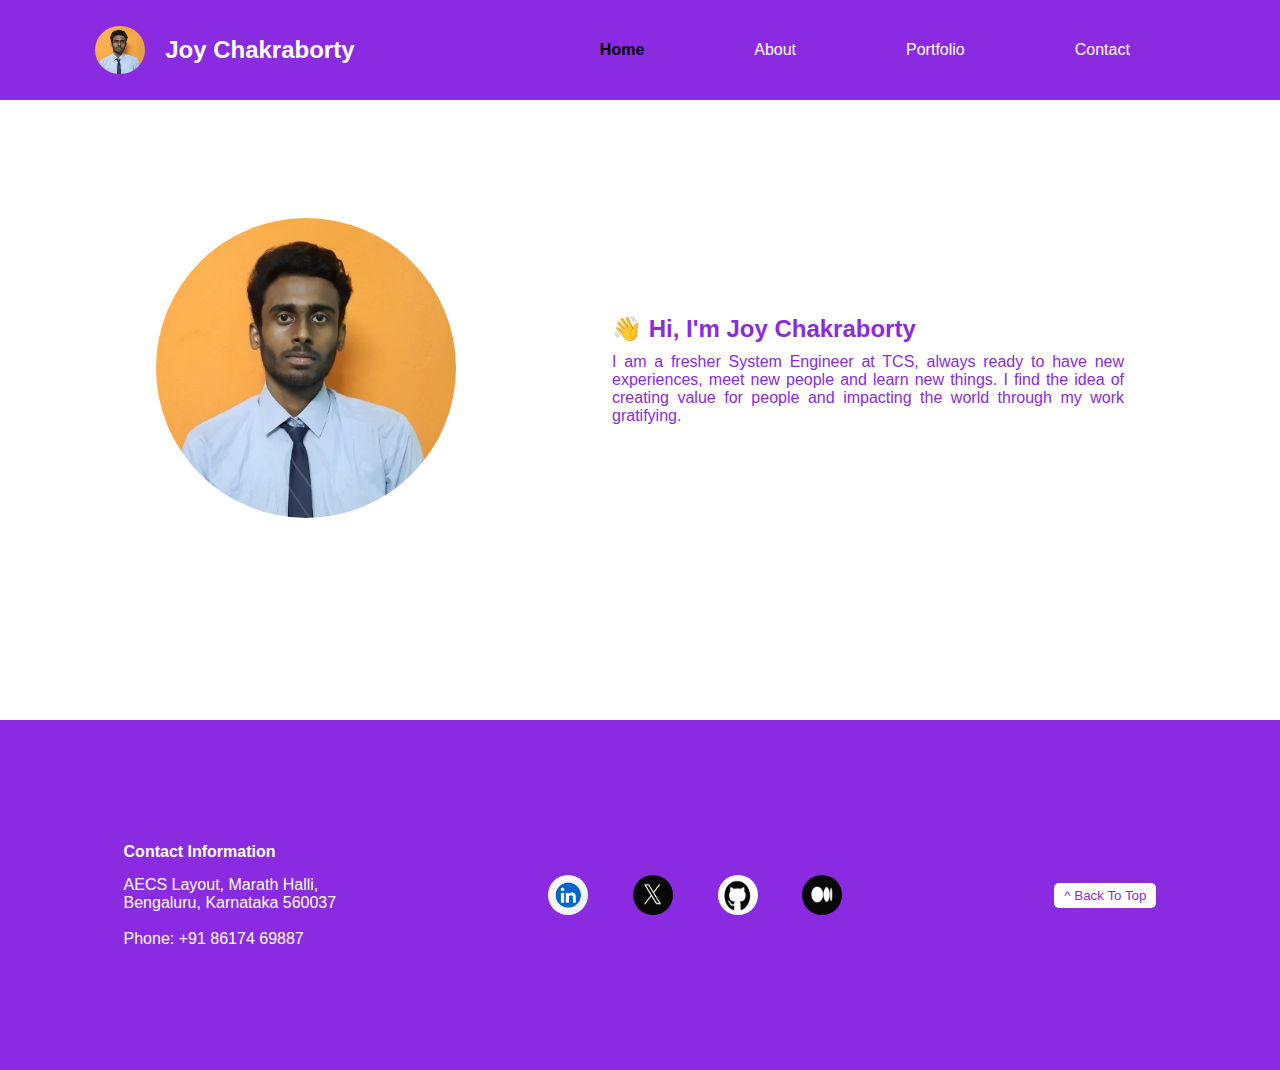
<file: index.html>
<!DOCTYPE html>
<html lang="en">
<head>
    <meta charset="UTF-8">
    <meta name="viewport" content="width=device-width, initial-scale=1.0">
    <title>Joy Chakraborty | Home</title>
    <link rel="stylesheet" href="index.css">
    <link rel="stylesheet" href="./css/indexStyle.css">
</head>
<body>
  
    <!-- navbar -->
     <nav class="navabr">
        <div class="navbarLeft">
           <img class="navbarLeftImg" src="./assets/yesiamjc.jpg" alt="Joy Chakraborty Image">
           <h2 class="navbarLeftName">Joy Chakraborty</h2>
        </div>
<div class="navbarRight">
    <a class="navbarRightListLink" href="index.html"><li class="navbarRightList">Home</li></a>
    <a class="navbarRightListLink" href="./pages/about.html"><li class="navbarRightList">About</li></a>
    <a class="navbarRightListLink" href="./pages/portfolio.html"><li class="navbarRightList">Portfolio</li></a>
    <a class="navbarRightListLink" href="./pages/contact.html"><li class="navbarRightList">Contact</li></a>
</div>
<button class="hamburgerBtn">☰</button>
     </nav>

     <div class="hamburgerMenu">
      <button class="closeBtn">✖</button>
      <a class="navbarRightListLink" href="index.html"><li class="navbarRightList">Home</li></a>
      <a class="navbarRightListLink" href="./pages/about.html"><li class="navbarRightList">About</li></a>
      <a class="navbarRightListLink" href="./pages/portfolio.html"><li class="navbarRightList">Portfolio</li></a>
      <a class="navbarRightListLink" href="./pages/contact.html"><li class="navbarRightList">Contact</li></a>
  </div>

     <!-- hero -->

     <div class="heroSection">
      <div class="heroSectionLeft">
        <img class="heroSectionLeftImg" src="./assets/yesiamjc.jpg" alt="Joy Chakraborty">
      </div>
      <div class="heroSectionRight">
        <h2 class="heroSectionRightHeading">👋 Hi, I'm Joy Chakraborty</h2>
        <p class="heroSectionRightPara">
          I am a fresher System Engineer at TCS, always ready to have new experiences, meet new people and learn new things. I find the idea of creating value for people and impacting the world through my work gratifying.
        </p>
      </div>
     </div> 

     <!-- footer -->
     <footer class="footer">
      <div class="footerLeft">
        <h4 class="footerLeftHeading">Contact Information</h4>
        <p class="footerLeftPara">AECS Layout, Marath Halli, <br>Bengaluru, Karnataka 560037 <br> <br>Phone: +91 86174 69887
        </p>
      </div>
      <div class="footerMiddle">
        <img class="footerMiddleImg" src="./assets/linkedin.png" alt="linkedin">
        <img class="footerMiddleImg" src="./assets/x.png" alt="x">
        <img class="footerMiddleImg" src="./assets/github.png" alt="github">
        <img class="footerMiddleImg" src="./assets/medium.png" alt="medium">
      </div>
      <div class="footerRight">
        <button class="footerRightBtn">^ Back To Top</button>
      </div>
    </footer>
      <script src="index.js"></script>
</body>
</html>
</file>
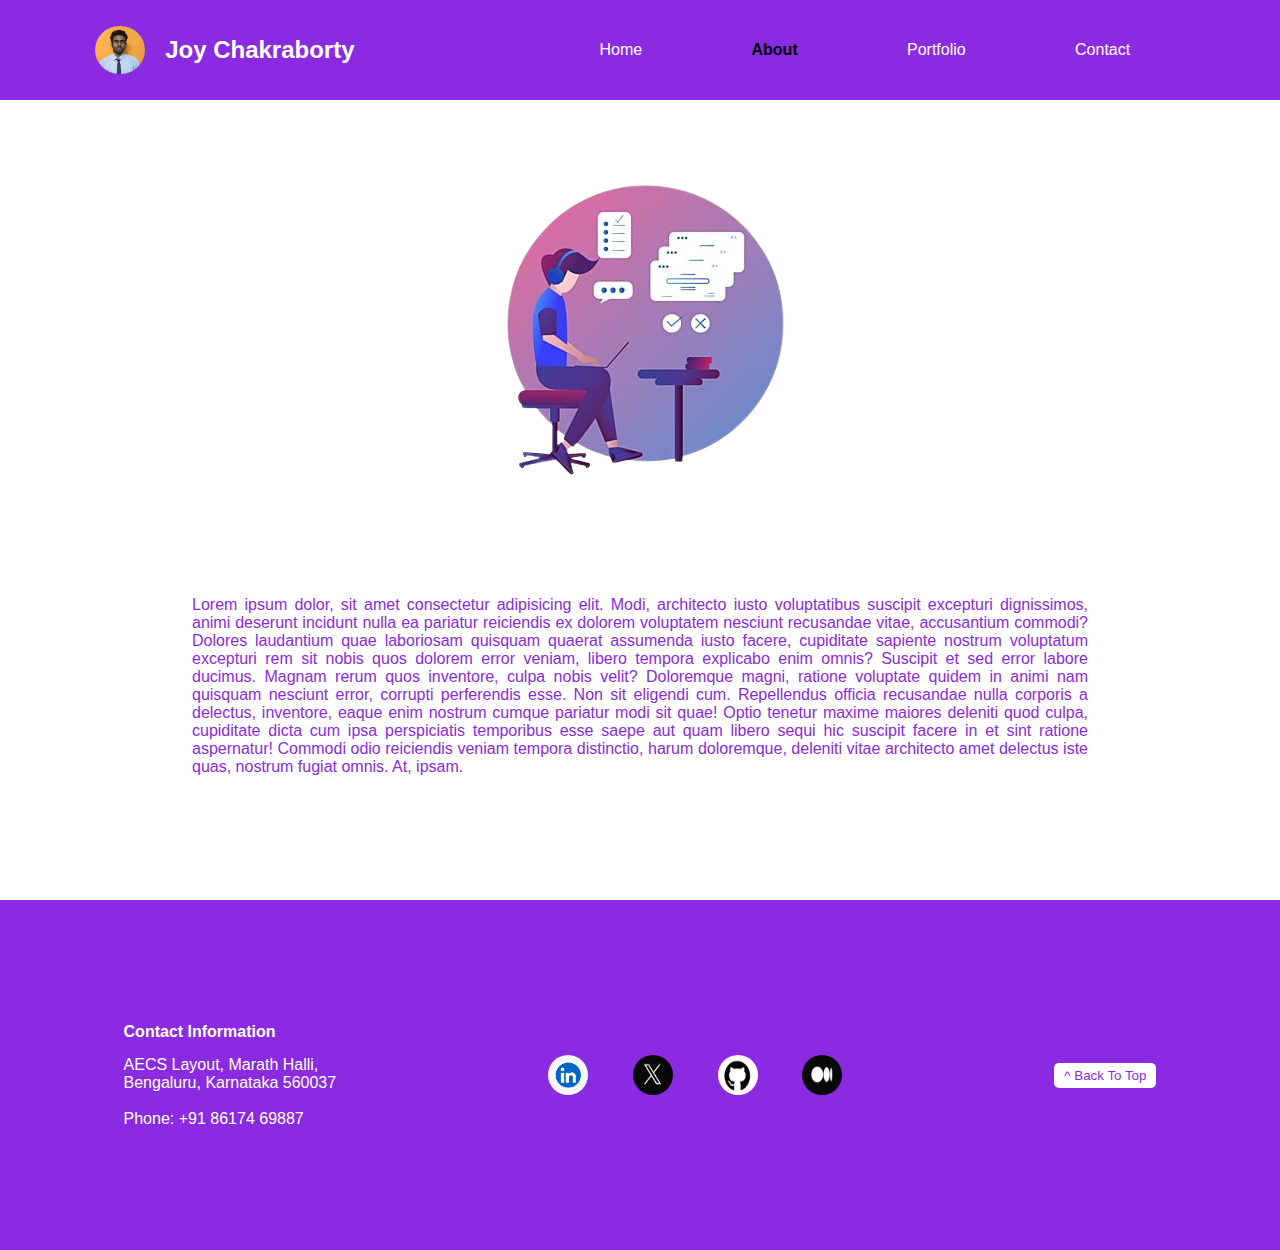
<file: pages/about.html>
<!DOCTYPE html>
<html lang="en">
<head>
    <meta charset="UTF-8">
    <meta name="viewport" content="width=device-width, initial-scale=1.0">
    <title>Joy Chakraborty | About</title>
    <link rel="stylesheet" href="../index.css">
    <link rel="stylesheet" href="../css/about.css">
</head>
<body>
    <!-- navbar -->
    <nav class="navabr">
      <div class="navbarLeft">
        <img
          class="navbarLeftImg"
          src="../assets/yesiamjc.jpg"
          alt="Joy Chakraborty Image"
        />
        <h2 class="navbarLeftName">Joy Chakraborty</h2>
      </div>
      <div class="navbarRight">
        <a class="navbarRightListLink" href="../index.html"
          ><li class="navbarRightList">Home</li></a
        >
        <a class="navbarRightListLink" href="about.html"
          ><li class="navbarRightList">About</li></a
        >
        <a class="navbarRightListLink" href="portfolio.html"
          ><li class="navbarRightList">Portfolio</li></a
        >
        <a class="navbarRightListLink" href="contact.html"
          ><li class="navbarRightList">Contact</li></a
        >
      </div>
      <button class="hamburgerBtn">☰</button>
    </nav>

    <div class="hamburgerMenu">
      <button class="closeBtn">✖</button>
      <a class="navbarRightListLink" href="../index.html"
        ><li class="navbarRightList">Home</li></a
      >
      <a class="navbarRightListLink" href="about.html"
        ><li class="navbarRightList">About</li></a
      >
      <a class="navbarRightListLink" href="portfolio.html"
        ><li class="navbarRightList">Portfolio</li></a
      >
      <a class="navbarRightListLink" href="contact.html"
        ><li class="navbarRightList">Contact</li></a
      >
    </div>

     <!-- hero -->

     <div class="heroSection">
      <div class="heroSectionTop">
        <img src="../assets/coder.png" alt="coder" class="heroSectionTopImg">
      </div>
      <div class="heroSectionBottom">
        <p class="heroSectionBottomPara">
          Lorem ipsum dolor, sit amet consectetur adipisicing elit. Modi, architecto iusto voluptatibus suscipit excepturi dignissimos, animi deserunt incidunt nulla ea pariatur reiciendis ex dolorem voluptatem nesciunt recusandae vitae, accusantium commodi? Dolores laudantium quae laboriosam quisquam quaerat assumenda iusto facere, cupiditate sapiente nostrum voluptatum excepturi rem sit nobis quos dolorem error veniam, libero tempora explicabo enim omnis? Suscipit et sed error labore ducimus. Magnam rerum quos inventore, culpa nobis velit? Doloremque magni, ratione voluptate quidem in animi nam quisquam nesciunt error, corrupti perferendis esse. Non sit eligendi cum. Repellendus officia recusandae nulla corporis a delectus, inventore, eaque enim nostrum cumque pariatur modi sit quae! Optio tenetur maxime maiores deleniti quod culpa, cupiditate dicta cum ipsa perspiciatis temporibus esse saepe aut quam libero sequi hic suscipit facere in et sint ratione aspernatur! Commodi odio reiciendis veniam tempora distinctio, harum doloremque, deleniti vitae architecto amet delectus iste quas, nostrum fugiat omnis. At, ipsam.
        </p>
      </div>
     </div>

     <!-- footer -->
     <footer class="footer">
      <div class="footerLeft">
        <h4 class="footerLeftHeading">Contact Information</h4>
        <p class="footerLeftPara">AECS Layout, Marath Halli, <br>Bengaluru, Karnataka 560037 <br> <br>Phone: +91 86174 69887
        </p>
      </div>
      <div class="footerMiddle">
        <img class="footerMiddleImg" src="../assets/linkedin.png" alt="linkedin">
        <img class="footerMiddleImg" src="../assets/x.png" alt="x">
        <img class="footerMiddleImg" src="../assets/github.png" alt="github">
        <img class="footerMiddleImg" src="../assets/medium.png" alt="medium">
      </div>
      <div class="footerRight">
        <button class="footerRightBtn">^ Back To Top</button>
      </div>
    </footer>
      <script src="../index.js"></script>
</body>
</html>
</file>
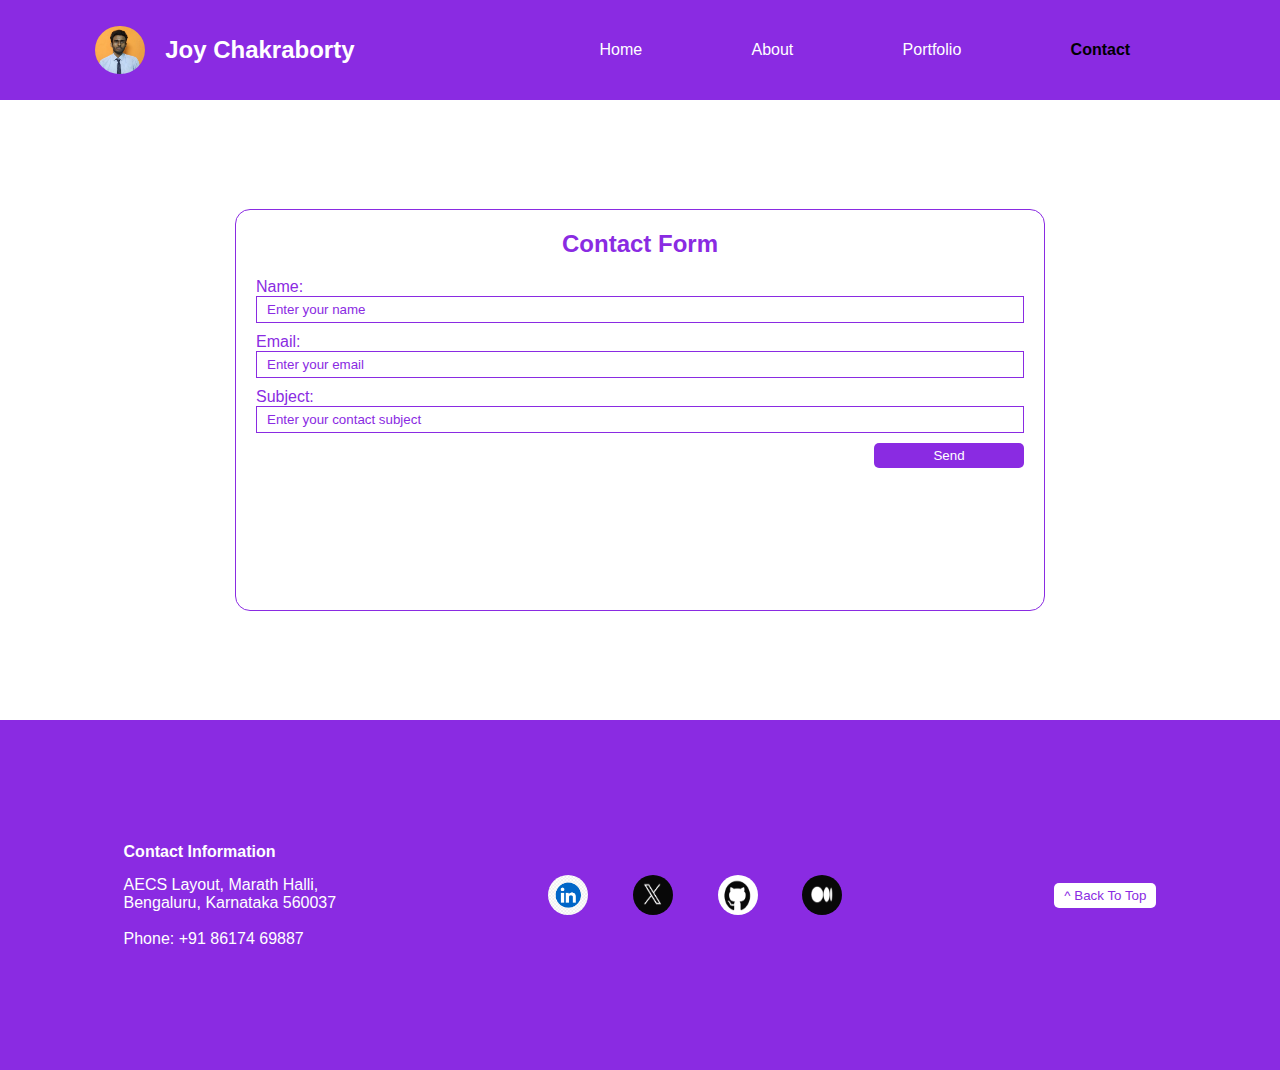
<file: pages/contact.html>
<!DOCTYPE html>
<html lang="en">
<head>
    <meta charset="UTF-8">
    <meta name="viewport" content="width=device-width, initial-scale=1.0">
    <title>Joy Chakraborty | Contact</title>
    <link rel="stylesheet" href="../index.css">
    <link rel="stylesheet" href="../css/contact.css">
</head>
<body>
    <!-- navbar -->
    <nav class="navabr">
      <div class="navbarLeft">
        <img
          class="navbarLeftImg"
          src="../assets/yesiamjc.jpg"
          alt="Joy Chakraborty Image"
        />
        <h2 class="navbarLeftName">Joy Chakraborty</h2>
      </div>
      <div class="navbarRight">
        <a class="navbarRightListLink" href="../index.html"
          ><li class="navbarRightList">Home</li></a
        >
        <a class="navbarRightListLink" href="about.html"
          ><li class="navbarRightList">About</li></a
        >
        <a class="navbarRightListLink" href="portfolio.html"
          ><li class="navbarRightList">Portfolio</li></a
        >
        <a class="navbarRightListLink" href="contact.html"
          ><li class="navbarRightList">Contact</li></a
        >
      </div>
      <button class="hamburgerBtn">☰</button>
    </nav>

    <div class="hamburgerMenu">
      <button class="closeBtn">✖</button>
      <a class="navbarRightListLink" href="../index.html"
        ><li class="navbarRightList">Home</li></a
      >
      <a class="navbarRightListLink" href="about.html"
        ><li class="navbarRightList">About</li></a
      >
      <a class="navbarRightListLink" href="portfolio.html"
        ><li class="navbarRightList">Portfolio</li></a
      >
      <a class="navbarRightListLink" href="contact.html"
        ><li class="navbarRightList">Contact</li></a
      >
    </div>

     <!-- hero -->

     <div class="heroSection">
      <form action="" class="heroSectionForm">
        <h2 class="heroSectionFormHeading">Contact Form</h2>
        <label class="inputLabel">Name: </label>
        <input type="text" class="inputHero" placeholder="Enter your name">
        <label class="inputLabel">Email: </label>
        <input type="email" class="inputHero" placeholder="Enter your email">
        <label class="inputLabel">Subject: </label>
        <input type="text" class="inputHero" placeholder="Enter your contact subject">
        <button class="inputButton">Send</button>
      </form>
     </div>

     <!-- footer -->
     <footer class="footer">
      <div class="footerLeft">
        <h4 class="footerLeftHeading">Contact Information</h4>
        <p class="footerLeftPara">AECS Layout, Marath Halli, <br>Bengaluru, Karnataka 560037 <br> <br>Phone: +91 86174 69887
        </p>
      </div>
      <div class="footerMiddle">
        <img class="footerMiddleImg" src="../assets/linkedin.png" alt="linkedin">
        <img class="footerMiddleImg" src="../assets/x.png" alt="x">
        <img class="footerMiddleImg" src="../assets/github.png" alt="github">
        <img class="footerMiddleImg" src="../assets/medium.png" alt="medium">
      </div>
      <div class="footerRight">
        <button class="footerRightBtn">^ Back To Top</button>
      </div>
    </footer>
      <script src="../index.js"></script>
</body>
</html>
</file>
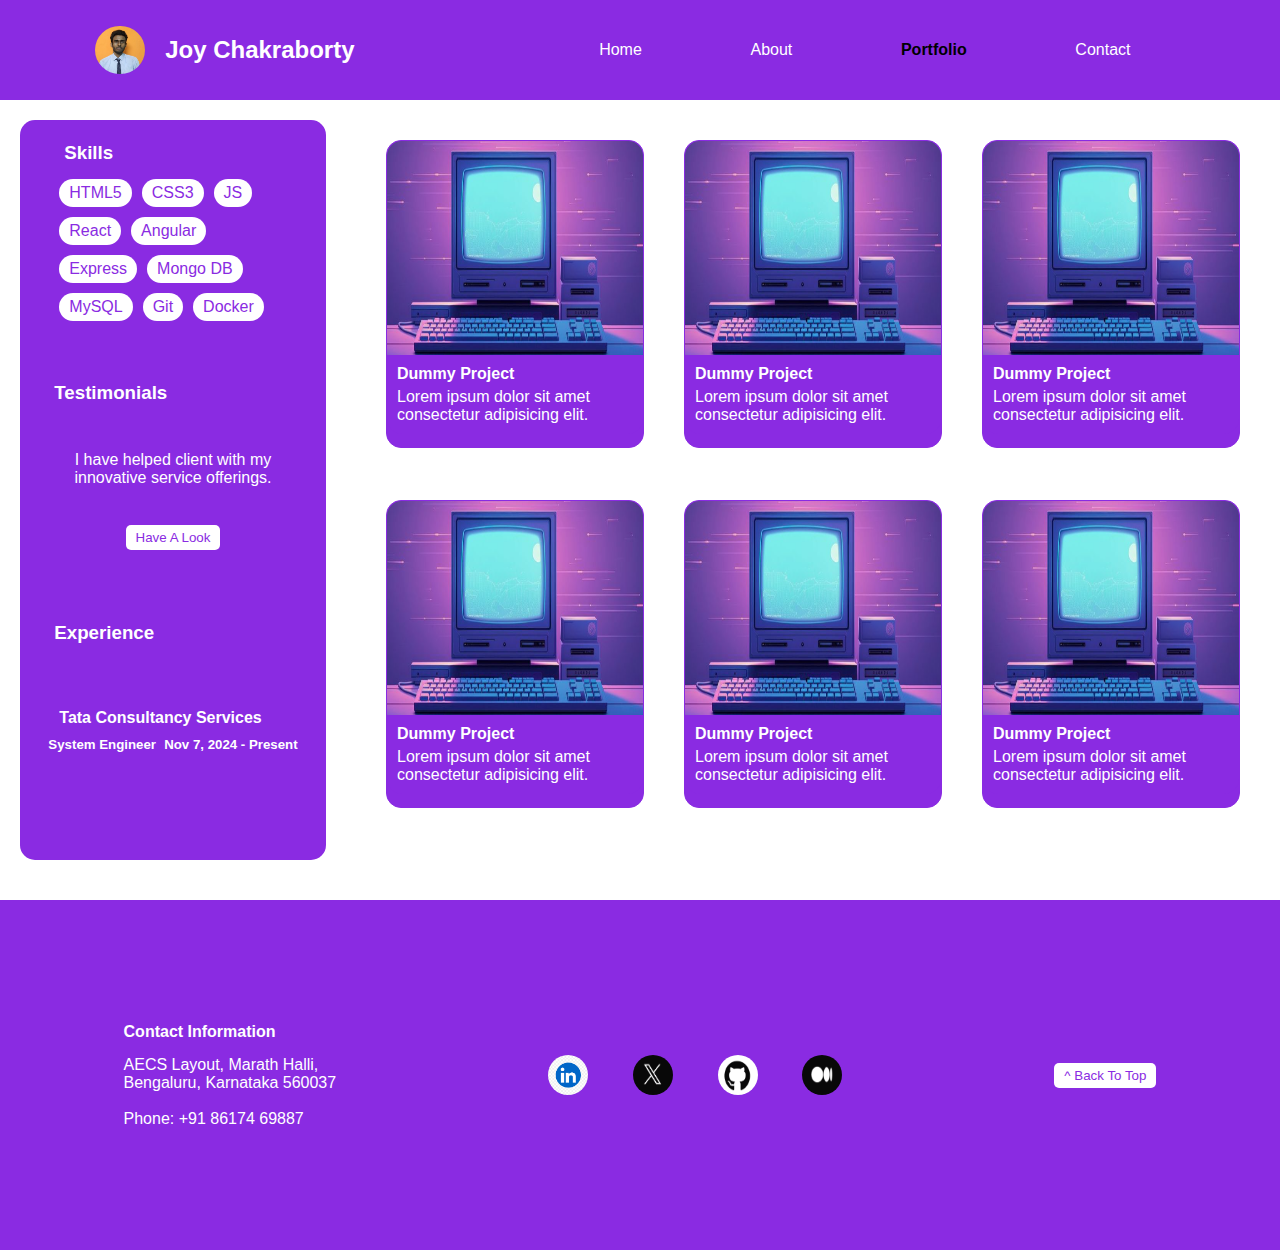
<file: pages/portfolio.html>
<!DOCTYPE html>
<html lang="en">
  <head>
    <meta charset="UTF-8" />
    <meta name="viewport" content="width=device-width, initial-scale=1.0" />
    <title>Joy Chakraborty | Portfolio</title>
    <link rel="stylesheet" href="../index.css" />
    <link rel="stylesheet" href="../css/portfolio.css" />
  </head>
  <body>
    <!-- navbar -->
    <nav class="navabr">
      <div class="navbarLeft">
        <img
          class="navbarLeftImg"
          src="../assets/yesiamjc.jpg"
          alt="Joy Chakraborty Image"
        />
        <h2 class="navbarLeftName">Joy Chakraborty</h2>
      </div>
      <div class="navbarRight">
        <a class="navbarRightListLink" href="../index.html"
          ><li class="navbarRightList">Home</li></a
        >
        <a class="navbarRightListLink" href="about.html"
          ><li class="navbarRightList">About</li></a
        >
        <a class="navbarRightListLink" href="portfolio.html"
          ><li class="navbarRightList">Portfolio</li></a
        >
        <a class="navbarRightListLink" href="contact.html"
          ><li class="navbarRightList">Contact</li></a
        >
      </div>
      <button class="hamburgerBtn">☰</button>
    </nav>

    <div class="hamburgerMenu">
      <button class="closeBtn">✖</button>
      <a class="navbarRightListLink" href="../index.html"
        ><li class="navbarRightList">Home</li></a
      >
      <a class="navbarRightListLink" href="about.html"
        ><li class="navbarRightList">About</li></a
      >
      <a class="navbarRightListLink" href="portfolio.html"
        ><li class="navbarRightList">Portfolio</li></a
      >
      <a class="navbarRightListLink" href="contact.html"
        ><li class="navbarRightList">Contact</li></a
      >
    </div>

    <!-- hero -->

    <div class="heroSection">
      <div class="heroSectionSidebar">
        <div class="heroSectionSidebarTop">
          <h3 class="heroSectionSidebarTopHeading">Skills</h3>
          <div class="heroSectionSidebarTopContent">
            <li class="heroSectionSidebarTopContentList">HTML5</li>
            <li class="heroSectionSidebarTopContentList">CSS3</li>
            <li class="heroSectionSidebarTopContentList">JS</li>
            <li class="heroSectionSidebarTopContentList">React</li>
            <li class="heroSectionSidebarTopContentList">Angular</li>
            <li class="heroSectionSidebarTopContentList">Express</li>
            <li class="heroSectionSidebarTopContentList">Mongo DB</li>
            <li class="heroSectionSidebarTopContentList">MySQL</li>
            <li class="heroSectionSidebarTopContentList">Git</li>
            <li class="heroSectionSidebarTopContentList">Docker</li>
          </div>
        </div> 
        <div class="heroSectionSidebarMiddle">
          <h3 class="heroSectionSidebarMiddleHeading">Testimonials</h3>
          <div class="heroSectionSidebarMiddleContent">
            <p class="heroSectionSidebarMiddleContentPara">
              I have helped client with my innovative service offerings.
            </p>
            <button class="heroSectionSidebarMiddleContentButton">
              Have A Look
            </button>
          </div>
        </div>
        <div class="heroSectionSidebarBottom">
          <h3 class="heroSectionSidebarBottomHeading">Experience</h3>
          <div class="heroSectionSidebarBottomContent">
            <h4 class="heroSectionSidebarBottomContentHeading">
              Tata Consultancy Services
            </h4>
            <div class="heroSectionSidebarBottomContentRole">
              <h5 class="heroSectionSidebarBottomContentRoleName">
                System Engineer
              </h5>
              <h5 class="heroSectionSidebarBottomContentRoleName">
                Nov 7, 2024 - Present
              </h5>
            </div>
          </div>
        </div>
      </div>
      <div class="heroSectionMainContentArea">
        <div class="heroSectionMainContentAreaCard">
          <div class="heroSectionMainContentAreaCardTop">
            <img
              src="../assets/project.png"
              alt="projectImg"
              class="heroSectionMainContentAreaCardTopImg"
            />
          </div>
          <div class="heroSectionMainContentAreaCardBottom">
            <h4 class="heroSectionMainContentAreaCardBottomTitle">
              Dummy Project
            </h4>
            <p class="heroSectionMainContentAreaCardBottomPara">
              Lorem ipsum dolor sit amet consectetur adipisicing elit.
            </p>
          </div>
        </div>

        <div class="heroSectionMainContentAreaCard">
          <div class="heroSectionMainContentAreaCardTop">
            <img
              src="../assets/project.png"
              alt="projectImg"
              class="heroSectionMainContentAreaCardTopImg"
            />
          </div>
          <div class="heroSectionMainContentAreaCardBottom">
            <h4 class="heroSectionMainContentAreaCardBottomTitle">
              Dummy Project
            </h4>
            <p class="heroSectionMainContentAreaCardBottomPara">
              Lorem ipsum dolor sit amet consectetur adipisicing elit.
            </p>
          </div>
        </div>

        <div class="heroSectionMainContentAreaCard">
          <div class="heroSectionMainContentAreaCardTop">
            <img
              src="../assets/project.png"
              alt="projectImg"
              class="heroSectionMainContentAreaCardTopImg"
            />
          </div>
          <div class="heroSectionMainContentAreaCardBottom">
            <h4 class="heroSectionMainContentAreaCardBottomTitle">
              Dummy Project
            </h4>
            <p class="heroSectionMainContentAreaCardBottomPara">
              Lorem ipsum dolor sit amet consectetur adipisicing elit.
            </p>
          </div>
        </div>

        <div class="heroSectionMainContentAreaCard">
          <div class="heroSectionMainContentAreaCardTop">
            <img
              src="../assets/project.png"
              alt="projectImg"
              class="heroSectionMainContentAreaCardTopImg"
            />
          </div>
          <div class="heroSectionMainContentAreaCardBottom">
            <h4 class="heroSectionMainContentAreaCardBottomTitle">
              Dummy Project
            </h4>
            <p class="heroSectionMainContentAreaCardBottomPara">
              Lorem ipsum dolor sit amet consectetur adipisicing elit.
            </p>
          </div>
        </div>

        <div class="heroSectionMainContentAreaCard">
          <div class="heroSectionMainContentAreaCardTop">
            <img
              src="../assets/project.png"
              alt="projectImg"
              class="heroSectionMainContentAreaCardTopImg"
            />
          </div>
          <div class="heroSectionMainContentAreaCardBottom">
            <h4 class="heroSectionMainContentAreaCardBottomTitle">
              Dummy Project
            </h4>
            <p class="heroSectionMainContentAreaCardBottomPara">
              Lorem ipsum dolor sit amet consectetur adipisicing elit.
            </p>
          </div>
        </div>

        <div class="heroSectionMainContentAreaCard">
          <div class="heroSectionMainContentAreaCardTop">
            <img
              src="../assets/project.png"
              alt="projectImg"
              class="heroSectionMainContentAreaCardTopImg"
            />
          </div>
          <div class="heroSectionMainContentAreaCardBottom">
            <h4 class="heroSectionMainContentAreaCardBottomTitle">
              Dummy Project
            </h4>
            <p class="heroSectionMainContentAreaCardBottomPara">
              Lorem ipsum dolor sit amet consectetur adipisicing elit.
            </p>
          </div>
        </div>
      </div>
    </div>

    <!-- footer -->
    <footer class="footer">
      <div class="footerLeft">
        <h4 class="footerLeftHeading">Contact Information</h4>
        <p class="footerLeftPara">
          AECS Layout, Marath Halli, <br />Bengaluru, Karnataka 560037 <br />
          <br />Phone: +91 86174 69887
        </p>
      </div>
      <div class="footerMiddle">
        <img
          class="footerMiddleImg"
          src="../assets/linkedin.png"
          alt="linkedin"
        />
        <img class="footerMiddleImg" src="../assets/x.png" alt="x" />
        <img class="footerMiddleImg" src="../assets/github.png" alt="github" />
        <img class="footerMiddleImg" src="../assets/medium.png" alt="medium" />
      </div>
      <div class="footerRight">
        <button class="footerRightBtn">^ Back To Top</button>
      </div>
    </footer>
    <script src="../index.js"></script>
  </body>
</html>
</file>
<file: index.css>
*{
    margin: 0px;
    padding: 0px;

    font-family: 'Gill Sans', 'Gill Sans MT', Calibri, 'Trebuchet MS', sans-serif;
}

/* navbar */

.navabr{
    background-color: blueviolet;
    color: white;
    height: 100px;
    width: 100%;

    display: flex;
    justify-content: space-around;
    align-items: center;
}

.navbarRight{
    width: 50vw;

    display: flex;
    justify-content: space-around;
    align-items: center;
}

.navbarLeft{
    display: flex;
    justify-content: space-around;
    align-items: center;
}

.navbarRightList{
    list-style-type: none;
    cursor: pointer;
}

.navbarLeftImg{
    margin-right: 20px;
    width: 50px;
    border-radius: 50%;
}
.navbarRightListLink{
    text-decoration: none;
    color: white;
}


/* hero */

.heroSection{
    width: 100%;
    height: 80vh;
    padding-bottom: 40px;

    display: flex;
    justify-content: space-around;
}

/* footer */

.footer{
    margin-top: 40px;
    padding: 40px;
    height: 30vh;
    background-color: blueviolet;
    color: white;

    display: flex;
    justify-content: space-around;
    align-items: center;
}

.footerMiddle{
    width: 30vw;
    display: flex;
    justify-content: space-evenly;
    align-items: center;
}

.footerMiddleImg{
    width: 40px;
    height: 40px;
    border-radius: 50%;
    cursor: pointer;
}

.footerLeftHeading{
    margin-bottom: 15px;
}

.footerRightBtn{
    padding: 5px 10px;
    background-color: white;
    color: blueviolet;
    border: none;
    cursor: pointer;
    border-radius: 5px;
}

.hamburgerBtn {
    display: none;
    background: none;
    border: none;
    color: white;
    font-size: 24px;
    cursor: pointer;
}

.hamburgerMenu {
    display: none;
    position: absolute;
    top: 10px;
    right: 10px;
    width: 20vw;
    height: 40vh;
    background-color: blueviolet;
    border-radius: 20px;
    padding: 10px;
    flex-direction: column;
    justify-content: space-evenly;
    align-items: center;
}

.hamburgerMenu .closeBtn {
    background: none;
    border: none;
    color: white;
    font-size: 24px;
    cursor: pointer;
    align-self: flex-end;
}

@media screen and (max-width:576px){
    .footer{
        flex-direction: column;
        align-items: start;
        justify-content: space-between;
    }

    .footerMiddle{
        width: 50vw;
        justify-content: space-between;
    }

    .navbarRight {
        display: none;
    }

    .hamburgerBtn {
        display: block;
    }
}
</file>
<file: css/indexStyle.css>
.navbarRight>:nth-child(1){
    color: black;
    font-weight: bold;
}


.heroSection{
    height: 60vh;
display: flex;
justify-content: space-evenly;
align-items: center;
}

.heroSectionLeftImg{
    height: 300px;
    width: 300px;
    border-radius: 50%;
}

.heroSectionRight{
    width: 40vw;
    color: blueviolet;
}

.heroSectionRightPara{
    text-align: justify;
}

.heroSectionRightHeading{
    margin-bottom: 10px;
}

@media screen and (max-width:767px){
    .heroSection{
        flex-direction: column;
    }
    .heroSectionRight{
        width: 80vw;
    }

    .heroSectionLeftImg{
        height: 200px;
        width: 200px;
    }
}
</file>
<file: css/about.css>
.navbarRight>:nth-child(2){
    color: black;
    font-weight: bold;
}

.heroSection{
    display: flex;
    flex-direction: column;

    align-items: center;
    justify-content: space-around;
}

.heroSectionBottomPara{
    width: 70vw;
    color: blueviolet;
}

.heroSectionBottomPara{
    text-align: justify;
}

@media screen and (max-width:767px){
    .heroSection{
        height: 90vh;
    }
}

@media screen and (max-width:576px){
    .heroSection{
        height: 120vh;
    }
}
</file>
<file: css/contact.css>
.navbarRight>:nth-child(4){
    color: black;
    font-weight: bold;
}

.heroSection{
    height: 60vh;
    display: flex;
    justify-content: center;
    align-items: center;
}

.heroSectionForm{
    width: 60vw;
    height: 40vh;
    margin-top: 80px;
    padding: 1.25rem;
    border: 1px solid blueviolet;
    border-radius: 15px;

    display: flex;
    flex-direction: column;
}

.inputLabel{
    color: blueviolet;
}

.inputHero{
    padding: 5px 10px;
    margin-bottom: 10px;
    border: 1px solid blueviolet;
    color: blueviolet;
}

.inputHero:focus{
    outline: none;
}

.inputHero::placeholder{
    color: blueviolet;
}

.inputButton{
    padding: 5px 10px;
    width: 150px;
    align-self: end;
    background-color: blueviolet;
    cursor: pointer;
    border: none;
    border-radius: 5px;
    color: white;
}

.heroSectionFormHeading{
    align-self: center;
    color: blueviolet;
    margin-bottom: 20px;
}

@media screen and (max-width:767px){
    .heroSection{
        
        height: 50vh;
    }
}
</file>
<file: css/portfolio.css>
.heroSectionMainContentArea{
    margin: 20px;
    width: 70%;
    height: 100%;

    border-radius: 15px;
    display: grid;
    grid-template-columns: auto auto auto;
}

.heroSectionMainContentAreaCard{
    margin: 20px;
    width: 20vw;
    height: 34vh;

    border: 1px solid blueviolet;
    background-color: blueviolet;
    border-radius: 15px;
}

.heroSectionMainContentAreaCardTop{
    width: 100%;
    height: 70%;
}

.heroSectionMainContentAreaCardTopImg{
    width: 100%;
    height: 100%;
    border-radius: 15px 15px 0px 0px;
}

.heroSectionMainContentAreaCardBottom{
    padding: 10px;
    color: white;
    background-color: blueviolet;
    border-radius: 0px 0px 15px 15px;
}

.heroSectionMainContentAreaCardBottomTitle{
    margin-bottom: 5px;
}

.navbarRight>:nth-child(3){
    color: black;
    font-weight: bold;
}

.heroSectionSidebar{
    padding: 10px;
    margin: 20px;
    width: 30%;
    height: 100%;
}

.heroSectionSidebar{
    display: flex;
    flex-direction: column;
    align-items: center;
    justify-content: space-around;

    background-color: blueviolet;
    border-radius: 15px;
}

.heroSectionSidebarTop{
    width: 90%;
    height: 30%;
}

.heroSectionSidebarMiddle{
    width: 90%;
    height: 30%;
}

.heroSectionSidebarBottom{
    width: 90%;
    height: 30%;
}

.heroSectionSidebarTopHeading{
    color: white;
    padding-left: 20px;
}

.heroSectionSidebarTopContent{
    display: flex;
    flex-wrap: wrap;
    padding: 10px;
}

.heroSectionSidebarTopContentList{
    color: blueviolet;
    list-style-type: none;
    padding: 5px 10px;
    background-color: white;
    border-radius: 20px;
    margin: 5px;
}

.heroSectionSidebarMiddleContentButton{
    padding: 5px 10px;
    background-color: white;
    color: blueviolet;
    border: none;
    border-radius: 5px;
    cursor: pointer;
}

.heroSectionSidebarMiddleContentPara{
    text-align: center;
    color: white;
}

.heroSectionSidebarMiddleContent{
    padding: 10px;
    height: 80%;
    display: flex;
    flex-direction: column;
    justify-content:space-evenly;
    align-items: center;
}

.heroSectionSidebarMiddleHeading{
    color: white;
    margin-left: 10px;
}

.heroSectionSidebarBottomContent{
     height: 80%;
     width: 100%;

    display: flex;
    flex-direction: column;
    justify-content: center;
    color: white;
}

.heroSectionSidebarBottomHeading{
    color: white;
    padding-left: 10px;  
}

.heroSectionSidebarBottomContentHeading{
    padding-left: 15px;
    padding-bottom: 10px;
}

.heroSectionSidebarBottomContentRole{
    width: 100%;
    display: flex;
    justify-content: space-around;
}

@media screen and (max-width:1250px){
    .heroSection{
     height: 120vh;
    }


.heroSectionMainContentArea{
    width: 65%;
}

.heroSectionSidebar{
    width: 35%;
}

.heroSectionMainContentArea{
    grid-template-columns: auto auto;
}
}

@media screen and (max-width:1010px){
.heroSectionMainContentAreaCard{
    width: 23vw;
}
}

@media screen and (max-width:880px){
  .heroSection{
  flex-direction: column;
  align-items: center;
  height: 350vh;
  }

  .heroSectionSidebar{
    width: 80%;
    height: 100vh;
  }

  .heroSectionMainContentArea {
    grid-template-columns: auto;
    justify-items: center;
    align-items: center;
}

.heroSectionMainContentAreaCard{
    width: 60vw;
}
 }
</file>
